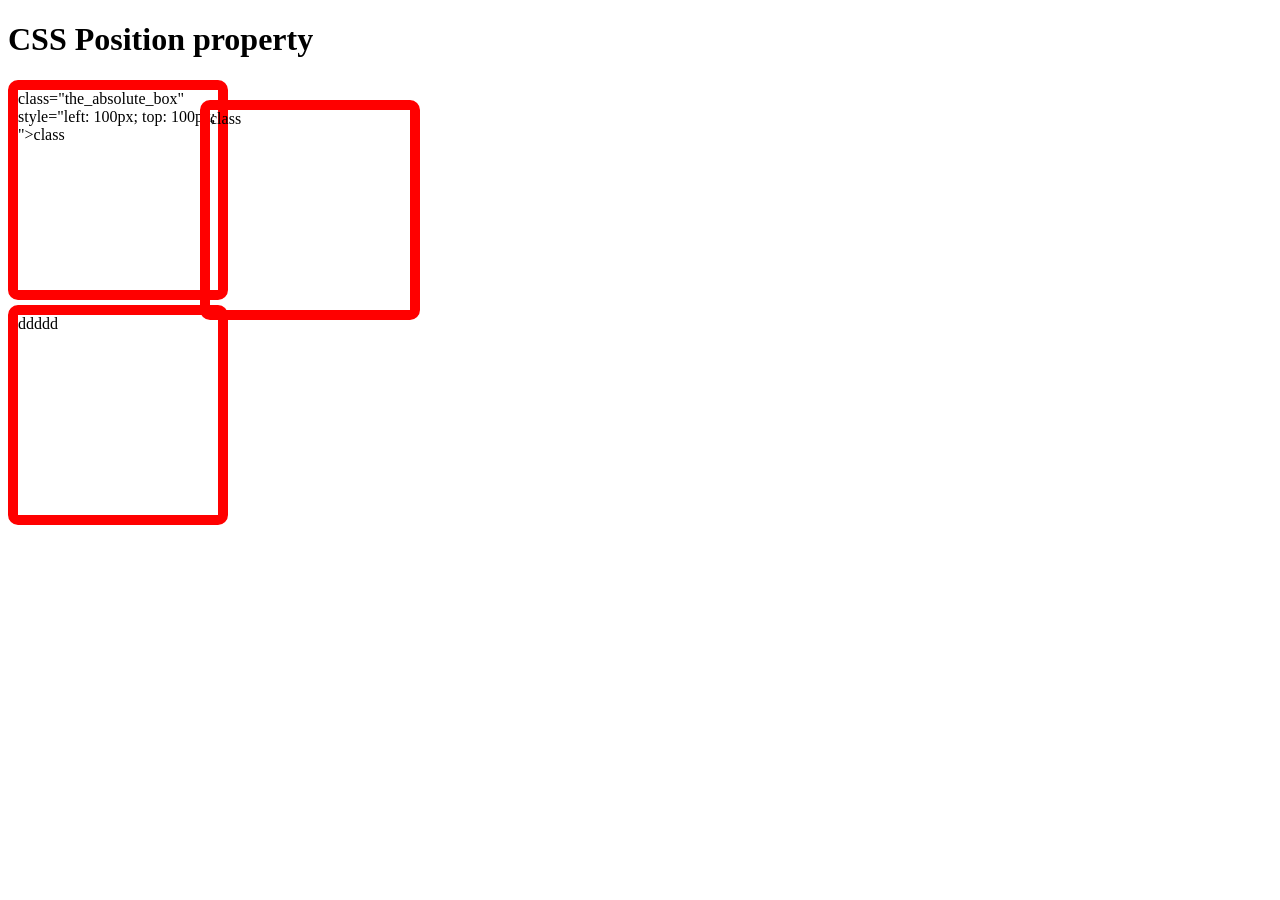
<file: ch10_layout_postion/index.html>
<!DOCTYPE html>
<html lang="en">
<head>
    <meta charset="UTF-8">
    <meta name="viewport" content="width=device-width, initial-scale=1.0">
    <title>postion</title>
    <link rel="stylesheet" href="style.css">
</head>
<body>
    <h1>CSS Position property</h1>

    <div>class="the_absolute_box" style="left: 100px; top: 100px; ">class</div>

    <div class="the_absolute_box" style="left: 200px; top: 100px; ">class</div>
    <div>ddddd</div>
    
</body>
</html>
</file>
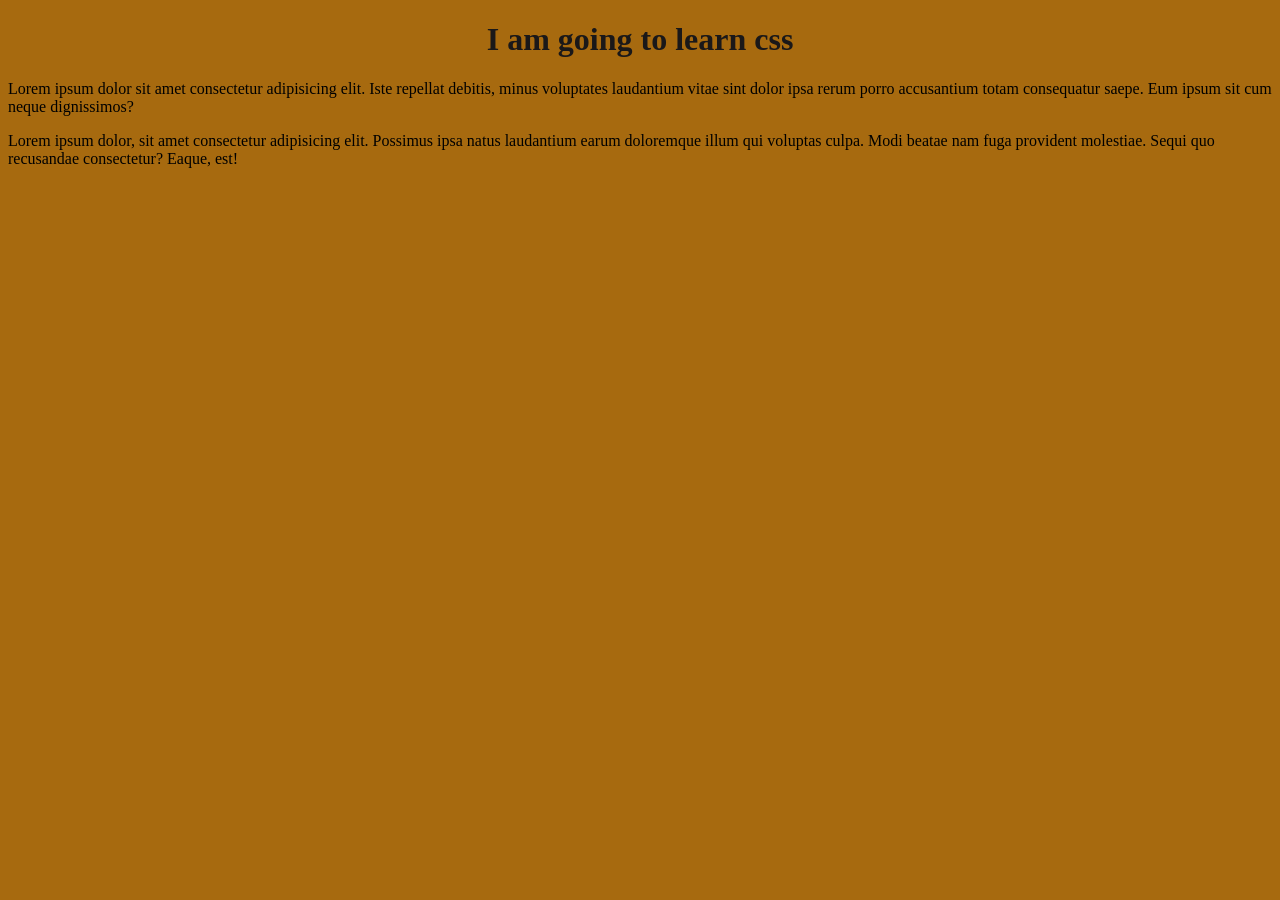
<file: ch1_intro_css/index.html>
<!DOCTYPE html>
<html lang="en">

<head>
    <meta charset="UTF-8">
    <meta name="viewport" content="width=pz, initial-scale=1.0">
    <title>Learning CSS</title>
    <link rel="stylesheet" href="style.css">

</head>

<body>
    <h1 id="first"> I am going to learn css</h1>
    <p id="second" class="shared_styling">Lorem ipsum dolor sit amet consectetur adipisicing elit. Iste repellat
        debitis, minus voluptates laudantium vitae sint dolor ipsa rerum porro accusantium totam consequatur saepe. Eum
        ipsum sit cum neque dignissimos?</p>

    <p id="third" class="shared_styling" `>Lorem ipsum dolor, sit amet consectetur adipisicing elit. Possimus ipsa natus
        laudantium earum doloremque illum qui voluptas culpa. Modi beatae nam fuga provident molestiae. Sequi quo
        recusandae consectetur? Eaque, est!</p>
</body>

</html>
</file>
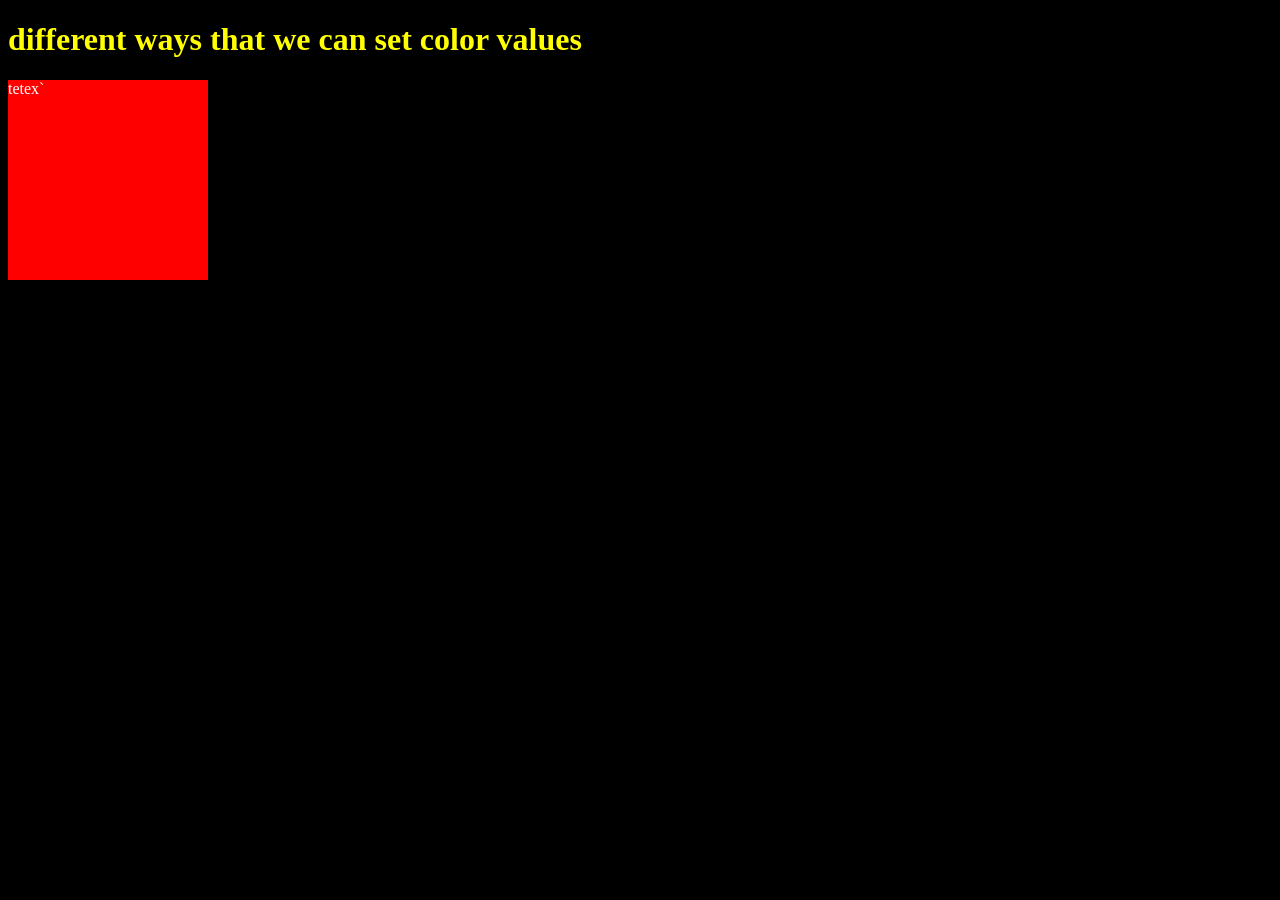
<file: ch2_colors_and_comment/index.html>
<!DOCTYPE html>
<html lang="en">
<head>
    <meta charset="UTF-8">
    <meta name="viewport" content="width=device-width, initial-scale=1.0">
    <title>colors and comments</title>
    <link rel="stylesheet" href="style.css"> 
</head>
<body>
    <h1>different ways that we can set color values</h1>

    <div>

      tetex`  
    </div>
</body>
</html>
</file>
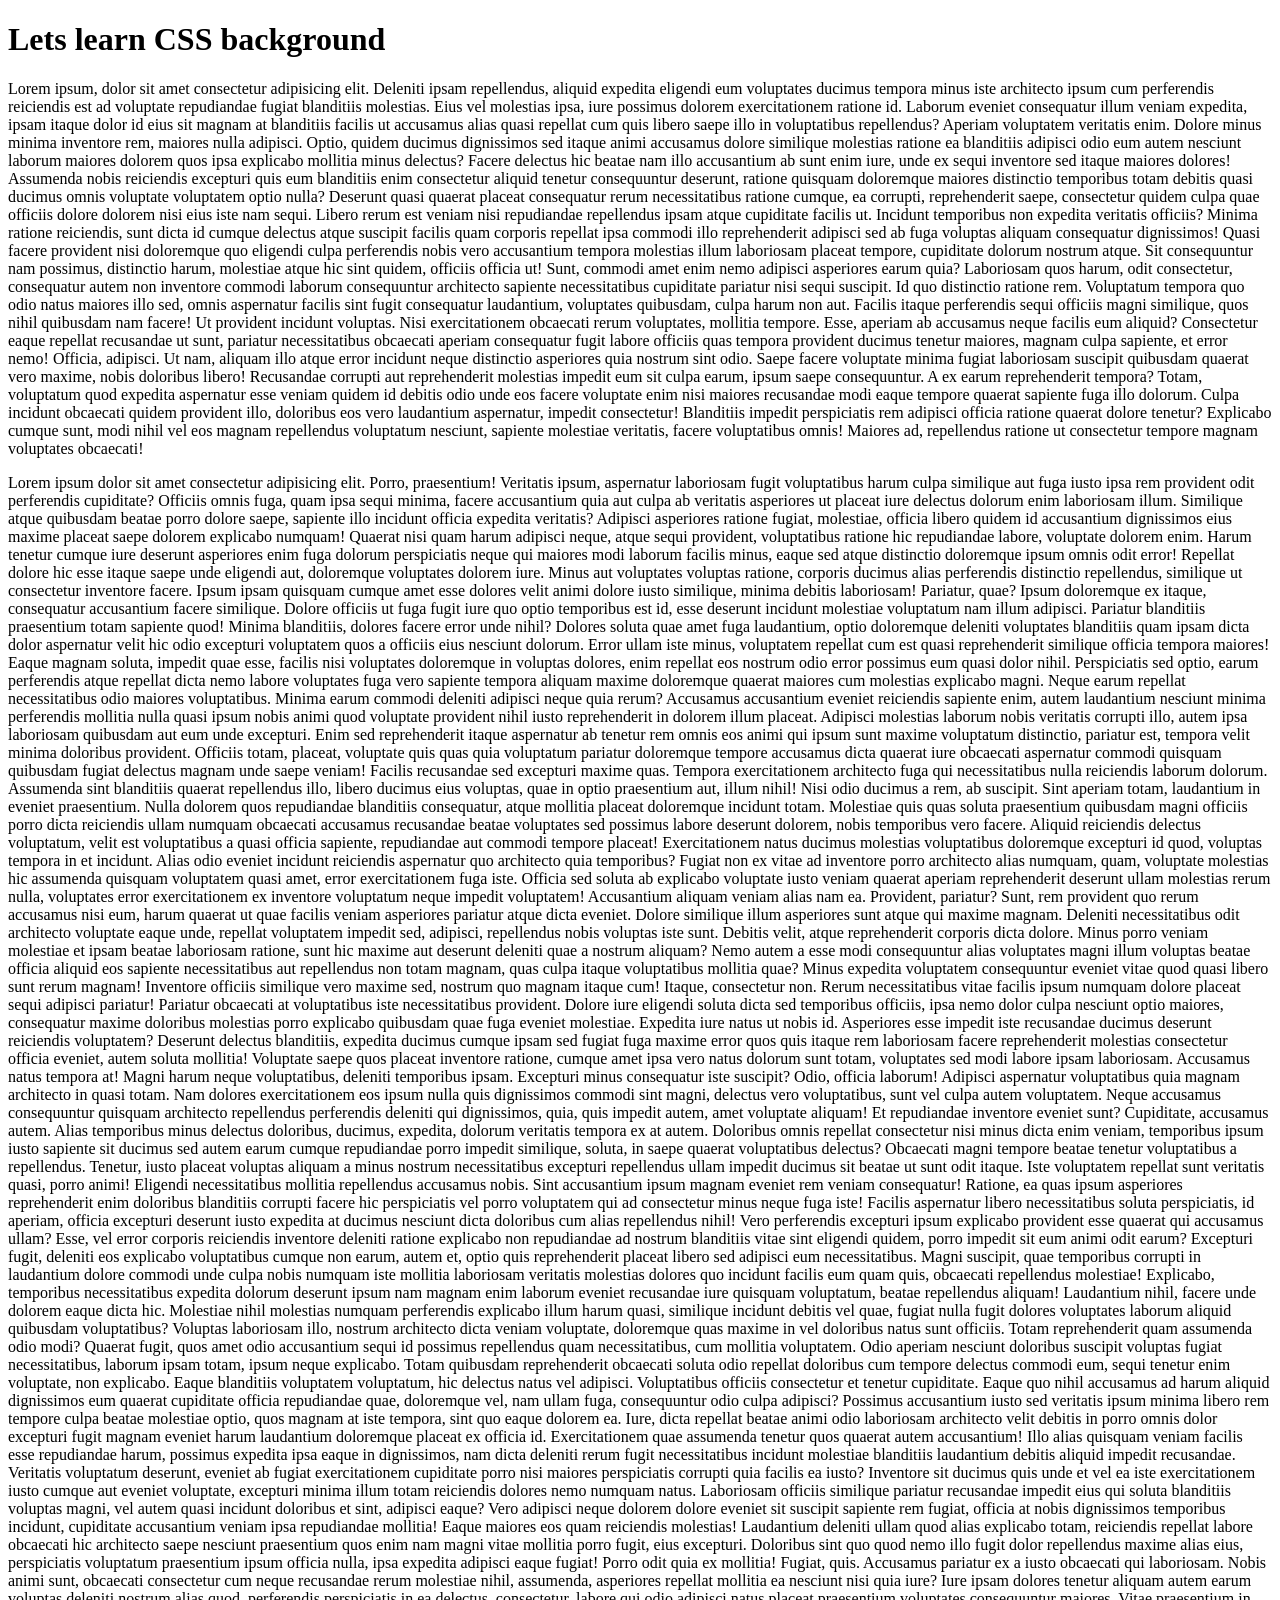
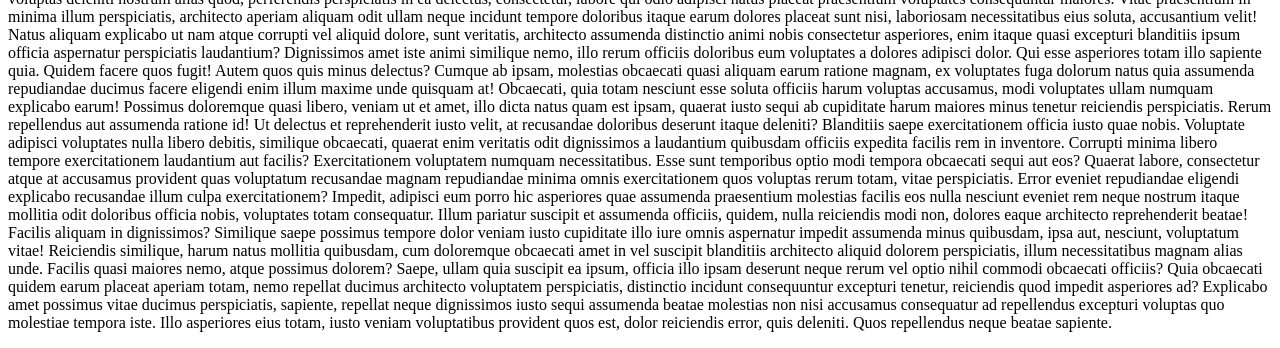
<file: ch3_Background/index.html>
<!DOCTYPE html>
<html lang="en">
<head>
    <meta charset="UTF-8">
    <meta name="viewport" content="width=device-width, initial-scale=1.0">
    <title>Document</title>
    <link rel="stylesheet" href="style.css">
</head>
<body>
    <h1>Lets learn CSS background</h1>
    <p>Lorem ipsum, dolor sit amet consectetur adipisicing elit. Deleniti ipsam repellendus, aliquid expedita eligendi eum voluptates ducimus tempora minus iste architecto ipsum cum perferendis reiciendis est ad voluptate repudiandae fugiat blanditiis molestias. Eius vel molestias ipsa, iure possimus dolorem exercitationem ratione id. Laborum eveniet consequatur illum veniam expedita, ipsam itaque dolor id eius sit magnam at blanditiis facilis ut accusamus alias quasi repellat cum quis libero saepe illo in voluptatibus repellendus? Aperiam voluptatem veritatis enim. Dolore minus minima inventore rem, maiores nulla adipisci. Optio, quidem ducimus dignissimos sed itaque animi accusamus dolore similique molestias ratione ea blanditiis adipisci odio eum autem nesciunt laborum maiores dolorem quos ipsa explicabo mollitia minus delectus? Facere delectus hic beatae nam illo accusantium ab sunt enim iure, unde ex sequi inventore sed itaque maiores dolores! Assumenda nobis reiciendis excepturi quis eum blanditiis enim consectetur aliquid tenetur consequuntur deserunt, ratione quisquam doloremque maiores distinctio temporibus totam debitis quasi ducimus omnis voluptate voluptatem optio nulla? Deserunt quasi quaerat placeat consequatur rerum necessitatibus ratione cumque, ea corrupti, reprehenderit saepe, consectetur quidem culpa quae officiis dolore dolorem nisi eius iste nam sequi. Libero rerum est veniam nisi repudiandae repellendus ipsam atque cupiditate facilis ut. Incidunt temporibus non expedita veritatis officiis? Minima ratione reiciendis, sunt dicta id cumque delectus atque suscipit facilis quam corporis repellat ipsa commodi illo reprehenderit adipisci sed ab fuga voluptas aliquam consequatur dignissimos! Quasi facere provident nisi doloremque quo eligendi culpa perferendis nobis vero accusantium tempora molestias illum laboriosam placeat tempore, cupiditate dolorum nostrum atque. Sit consequuntur nam possimus, distinctio harum, molestiae atque hic sint quidem, officiis officia ut! Sunt, commodi amet enim nemo adipisci asperiores earum quia? Laboriosam quos harum, odit consectetur, consequatur autem non inventore commodi laborum consequuntur architecto sapiente necessitatibus cupiditate pariatur nisi sequi suscipit. Id quo distinctio ratione rem. Voluptatum tempora quo odio natus maiores illo sed, omnis aspernatur facilis sint fugit consequatur laudantium, voluptates quibusdam, culpa harum non aut. Facilis itaque perferendis sequi officiis magni similique, quos nihil quibusdam nam facere! Ut provident incidunt voluptas. Nisi exercitationem obcaecati rerum voluptates, mollitia tempore. Esse, aperiam ab accusamus neque facilis eum aliquid? Consectetur eaque repellat recusandae ut sunt, pariatur necessitatibus obcaecati aperiam consequatur fugit labore officiis quas tempora provident ducimus tenetur maiores, magnam culpa sapiente, et error nemo! Officia, adipisci. Ut nam, aliquam illo atque error incidunt neque distinctio asperiores quia nostrum sint odio. Saepe facere voluptate minima fugiat laboriosam suscipit quibusdam quaerat vero maxime, nobis doloribus libero! Recusandae corrupti aut reprehenderit molestias impedit eum sit culpa earum, ipsum saepe consequuntur. A ex earum reprehenderit tempora? Totam, voluptatum quod expedita aspernatur esse veniam quidem id debitis odio unde eos facere voluptate enim nisi maiores recusandae modi eaque tempore quaerat sapiente fuga illo dolorum. Culpa incidunt obcaecati quidem provident illo, doloribus eos vero laudantium aspernatur, impedit consectetur! Blanditiis impedit perspiciatis rem adipisci officia ratione quaerat dolore tenetur? Explicabo cumque sunt, modi nihil vel eos magnam repellendus voluptatum nesciunt, sapiente molestiae veritatis, facere voluptatibus omnis! Maiores ad, repellendus ratione ut consectetur tempore magnam voluptates obcaecati!</p>
    <p>Lorem ipsum dolor sit amet consectetur adipisicing elit. Porro, praesentium! Veritatis ipsum, aspernatur laboriosam fugit voluptatibus harum culpa similique aut fuga iusto ipsa rem provident odit perferendis cupiditate? Officiis omnis fuga, quam ipsa sequi minima, facere accusantium quia aut culpa ab veritatis asperiores ut placeat iure delectus dolorum enim laboriosam illum. Similique atque quibusdam beatae porro dolore saepe, sapiente illo incidunt officia expedita veritatis? Adipisci asperiores ratione fugiat, molestiae, officia libero quidem id accusantium dignissimos eius maxime placeat saepe dolorem explicabo numquam! Quaerat nisi quam harum adipisci neque, atque sequi provident, voluptatibus ratione hic repudiandae labore, voluptate dolorem enim. Harum tenetur cumque iure deserunt asperiores enim fuga dolorum perspiciatis neque qui maiores modi laborum facilis minus, eaque sed atque distinctio doloremque ipsum omnis odit error! Repellat dolore hic esse itaque saepe unde eligendi aut, doloremque voluptates dolorem iure. Minus aut voluptates voluptas ratione, corporis ducimus alias perferendis distinctio repellendus, similique ut consectetur inventore facere. Ipsum ipsam quisquam cumque amet esse dolores velit animi dolore iusto similique, minima debitis laboriosam! Pariatur, quae? Ipsum doloremque ex itaque, consequatur accusantium facere similique. Dolore officiis ut fuga fugit iure quo optio temporibus est id, esse deserunt incidunt molestiae voluptatum nam illum adipisci. Pariatur blanditiis praesentium totam sapiente quod! Minima blanditiis, dolores facere error unde nihil? Dolores soluta quae amet fuga laudantium, optio doloremque deleniti voluptates blanditiis quam ipsam dicta dolor aspernatur velit hic odio excepturi voluptatem quos a officiis eius nesciunt dolorum. Error ullam iste minus, voluptatem repellat cum est quasi reprehenderit similique officia tempora maiores! Eaque magnam soluta, impedit quae esse, facilis nisi voluptates doloremque in voluptas dolores, enim repellat eos nostrum odio error possimus eum quasi dolor nihil. Perspiciatis sed optio, earum perferendis atque repellat dicta nemo labore voluptates fuga vero sapiente tempora aliquam maxime doloremque quaerat maiores cum molestias explicabo magni. Neque earum repellat necessitatibus odio maiores voluptatibus. Minima earum commodi deleniti adipisci neque quia rerum? Accusamus accusantium eveniet reiciendis sapiente enim, autem laudantium nesciunt minima perferendis mollitia nulla quasi ipsum nobis animi quod voluptate provident nihil iusto reprehenderit in dolorem illum placeat. Adipisci molestias laborum nobis veritatis corrupti illo, autem ipsa laboriosam quibusdam aut eum unde excepturi. Enim sed reprehenderit itaque aspernatur ab tenetur rem omnis eos animi qui ipsum sunt maxime voluptatum distinctio, pariatur est, tempora velit minima doloribus provident. Officiis totam, placeat, voluptate quis quas quia voluptatum pariatur doloremque tempore accusamus dicta quaerat iure obcaecati aspernatur commodi quisquam quibusdam fugiat delectus magnam unde saepe veniam! Facilis recusandae sed excepturi maxime quas. Tempora exercitationem architecto fuga qui necessitatibus nulla reiciendis laborum dolorum. Assumenda sint blanditiis quaerat repellendus illo, libero ducimus eius voluptas, quae in optio praesentium aut, illum nihil! Nisi odio ducimus a rem, ab suscipit. Sint aperiam totam, laudantium in eveniet praesentium. Nulla dolorem quos repudiandae blanditiis consequatur, atque mollitia placeat doloremque incidunt totam. Molestiae quis quas soluta praesentium quibusdam magni officiis porro dicta reiciendis ullam numquam obcaecati accusamus recusandae beatae voluptates sed possimus labore deserunt dolorem, nobis temporibus vero facere. Aliquid reiciendis delectus voluptatum, velit est voluptatibus a quasi officia sapiente, repudiandae aut commodi tempore placeat! Exercitationem natus ducimus molestias voluptatibus doloremque excepturi id quod, voluptas tempora in et incidunt. Alias odio eveniet incidunt reiciendis aspernatur quo architecto quia temporibus? Fugiat non ex vitae ad inventore porro architecto alias numquam, quam, voluptate molestias hic assumenda quisquam voluptatem quasi amet, error exercitationem fuga iste. Officia sed soluta ab explicabo voluptate iusto veniam quaerat aperiam reprehenderit deserunt ullam molestias rerum nulla, voluptates error exercitationem ex inventore voluptatum neque impedit voluptatem! Accusantium aliquam veniam alias nam ea. Provident, pariatur? Sunt, rem provident quo rerum accusamus nisi eum, harum quaerat ut quae facilis veniam asperiores pariatur atque dicta eveniet. Dolore similique illum asperiores sunt atque qui maxime magnam. Deleniti necessitatibus odit architecto voluptate eaque unde, repellat voluptatem impedit sed, adipisci, repellendus nobis voluptas iste sunt. Debitis velit, atque reprehenderit corporis dicta dolore. Minus porro veniam molestiae et ipsam beatae laboriosam ratione, sunt hic maxime aut deserunt deleniti quae a nostrum aliquam? Nemo autem a esse modi consequuntur alias voluptates magni illum voluptas beatae officia aliquid eos sapiente necessitatibus aut repellendus non totam magnam, quas culpa itaque voluptatibus mollitia quae? Minus expedita voluptatem consequuntur eveniet vitae quod quasi libero sunt rerum magnam! Inventore officiis similique vero maxime sed, nostrum quo magnam itaque cum! Itaque, consectetur non. Rerum necessitatibus vitae facilis ipsum numquam dolore placeat sequi adipisci pariatur! Pariatur obcaecati at voluptatibus iste necessitatibus provident. Dolore iure eligendi soluta dicta sed temporibus officiis, ipsa nemo dolor culpa nesciunt optio maiores, consequatur maxime doloribus molestias porro explicabo quibusdam quae fuga eveniet molestiae. Expedita iure natus ut nobis id. Asperiores esse impedit iste recusandae ducimus deserunt reiciendis voluptatem? Deserunt delectus blanditiis, expedita ducimus cumque ipsam sed fugiat fuga maxime error quos quis itaque rem laboriosam facere reprehenderit molestias consectetur officia eveniet, autem soluta mollitia! Voluptate saepe quos placeat inventore ratione, cumque amet ipsa vero natus dolorum sunt totam, voluptates sed modi labore ipsam laboriosam. Accusamus natus tempora at! Magni harum neque voluptatibus, deleniti temporibus ipsam. Excepturi minus consequatur iste suscipit? Odio, officia laborum! Adipisci aspernatur voluptatibus quia magnam architecto in quasi totam. Nam dolores exercitationem eos ipsum nulla quis dignissimos commodi sint magni, delectus vero voluptatibus, sunt vel culpa autem voluptatem. Neque accusamus consequuntur quisquam architecto repellendus perferendis deleniti qui dignissimos, quia, quis impedit autem, amet voluptate aliquam! Et repudiandae inventore eveniet sunt? Cupiditate, accusamus autem. Alias temporibus minus delectus doloribus, ducimus, expedita, dolorum veritatis tempora ex at autem. Doloribus omnis repellat consectetur nisi minus dicta enim veniam, temporibus ipsum iusto sapiente sit ducimus sed autem earum cumque repudiandae porro impedit similique, soluta, in saepe quaerat voluptatibus delectus? Obcaecati magni tempore beatae tenetur voluptatibus a repellendus. Tenetur, iusto placeat voluptas aliquam a minus nostrum necessitatibus excepturi repellendus ullam impedit ducimus sit beatae ut sunt odit itaque. Iste voluptatem repellat sunt veritatis quasi, porro animi! Eligendi necessitatibus mollitia repellendus accusamus nobis. Sint accusantium ipsum magnam eveniet rem veniam consequatur! Ratione, ea quas ipsum asperiores reprehenderit enim doloribus blanditiis corrupti facere hic perspiciatis vel porro voluptatem qui ad consectetur minus neque fuga iste! Facilis aspernatur libero necessitatibus soluta perspiciatis, id aperiam, officia excepturi deserunt iusto expedita at ducimus nesciunt dicta doloribus cum alias repellendus nihil! Vero perferendis excepturi ipsum explicabo provident esse quaerat qui accusamus ullam? Esse, vel error corporis reiciendis inventore deleniti ratione explicabo non repudiandae ad nostrum blanditiis vitae sint eligendi quidem, porro impedit sit eum animi odit earum? Excepturi fugit, deleniti eos explicabo voluptatibus cumque non earum, autem et, optio quis reprehenderit placeat libero sed adipisci eum necessitatibus. Magni suscipit, quae temporibus corrupti in laudantium dolore commodi unde culpa nobis numquam iste mollitia laboriosam veritatis molestias dolores quo incidunt facilis eum quam quis, obcaecati repellendus molestiae! Explicabo, temporibus necessitatibus expedita dolorum deserunt ipsum nam magnam enim laborum eveniet recusandae iure quisquam voluptatum, beatae repellendus aliquam! Laudantium nihil, facere unde dolorem eaque dicta hic. Molestiae nihil molestias numquam perferendis explicabo illum harum quasi, similique incidunt debitis vel quae, fugiat nulla fugit dolores voluptates laborum aliquid quibusdam voluptatibus? Voluptas laboriosam illo, nostrum architecto dicta veniam voluptate, doloremque quas maxime in vel doloribus natus sunt officiis. Totam reprehenderit quam assumenda odio modi? Quaerat fugit, quos amet odio accusantium sequi id possimus repellendus quam necessitatibus, cum mollitia voluptatem. Odio aperiam nesciunt doloribus suscipit voluptas fugiat necessitatibus, laborum ipsam totam, ipsum neque explicabo. Totam quibusdam reprehenderit obcaecati soluta odio repellat doloribus cum tempore delectus commodi eum, sequi tenetur enim voluptate, non explicabo. Eaque blanditiis voluptatem voluptatum, hic delectus natus vel adipisci. Voluptatibus officiis consectetur et tenetur cupiditate. Eaque quo nihil accusamus ad harum aliquid dignissimos eum quaerat cupiditate officia repudiandae quae, doloremque vel, nam ullam fuga, consequuntur odio culpa adipisci? Possimus accusantium iusto sed veritatis ipsum minima libero rem tempore culpa beatae molestiae optio, quos magnam at iste tempora, sint quo eaque dolorem ea. Iure, dicta repellat beatae animi odio laboriosam architecto velit debitis in porro omnis dolor excepturi fugit magnam eveniet harum laudantium doloremque placeat ex officia id. Exercitationem quae assumenda tenetur quos quaerat autem accusantium! Illo alias quisquam veniam facilis esse repudiandae harum, possimus expedita ipsa eaque in dignissimos, nam dicta deleniti rerum fugit necessitatibus incidunt molestiae blanditiis laudantium debitis aliquid impedit recusandae. Veritatis voluptatum deserunt, eveniet ab fugiat exercitationem cupiditate porro nisi maiores perspiciatis corrupti quia facilis ea iusto? Inventore sit ducimus quis unde et vel ea iste exercitationem iusto cumque aut eveniet voluptate, excepturi minima illum totam reiciendis dolores nemo numquam natus. Laboriosam officiis similique pariatur recusandae impedit eius qui soluta blanditiis voluptas magni, vel autem quasi incidunt doloribus et sint, adipisci eaque? Vero adipisci neque dolorem dolore eveniet sit suscipit sapiente rem fugiat, officia at nobis dignissimos temporibus incidunt, cupiditate accusantium veniam ipsa repudiandae mollitia! Eaque maiores eos quam reiciendis molestias! Laudantium deleniti ullam quod alias explicabo totam, reiciendis repellat labore obcaecati hic architecto saepe nesciunt praesentium quos enim nam magni vitae mollitia porro fugit, eius excepturi. Doloribus sint quo quod nemo illo fugit dolor repellendus maxime alias eius, perspiciatis voluptatum praesentium ipsum officia nulla, ipsa expedita adipisci eaque fugiat! Porro odit quia ex mollitia! Fugiat, quis. Accusamus pariatur ex a iusto obcaecati qui laboriosam. Nobis animi sunt, obcaecati consectetur cum neque recusandae rerum molestiae nihil, assumenda, asperiores repellat mollitia ea nesciunt nisi quia iure? Iure ipsam dolores tenetur aliquam autem earum voluptas deleniti nostrum alias quod, perferendis perspiciatis in ea delectus, consectetur, labore qui odio adipisci natus placeat praesentium voluptates consequuntur maiores. Vitae praesentium in minima illum perspiciatis, architecto aperiam aliquam odit ullam neque incidunt tempore doloribus itaque earum dolores placeat sunt nisi, laboriosam necessitatibus eius soluta, accusantium velit! Natus aliquam explicabo ut nam atque corrupti vel aliquid dolore, sunt veritatis, architecto assumenda distinctio animi nobis consectetur asperiores, enim itaque quasi excepturi blanditiis ipsum officia aspernatur perspiciatis laudantium? Dignissimos amet iste animi similique nemo, illo rerum officiis doloribus eum voluptates a dolores adipisci dolor. Qui esse asperiores totam illo sapiente quia. Quidem facere quos fugit! Autem quos quis minus delectus? Cumque ab ipsam, molestias obcaecati quasi aliquam earum ratione magnam, ex voluptates fuga dolorum natus quia assumenda repudiandae ducimus facere eligendi enim illum maxime unde quisquam at! Obcaecati, quia totam nesciunt esse soluta officiis harum voluptas accusamus, modi voluptates ullam numquam explicabo earum! Possimus doloremque quasi libero, veniam ut et amet, illo dicta natus quam est ipsam, quaerat iusto sequi ab cupiditate harum maiores minus tenetur reiciendis perspiciatis. Rerum repellendus aut assumenda ratione id! Ut delectus et reprehenderit iusto velit, at recusandae doloribus deserunt itaque deleniti? Blanditiis saepe exercitationem officia iusto quae nobis. Voluptate adipisci voluptates nulla libero debitis, similique obcaecati, quaerat enim veritatis odit dignissimos a laudantium quibusdam officiis expedita facilis rem in inventore. Corrupti minima libero tempore exercitationem laudantium aut facilis? Exercitationem voluptatem numquam necessitatibus. Esse sunt temporibus optio modi tempora obcaecati sequi aut eos? Quaerat labore, consectetur atque at accusamus provident quas voluptatum recusandae magnam repudiandae minima omnis exercitationem quos voluptas rerum totam, vitae perspiciatis. Error eveniet repudiandae eligendi explicabo recusandae illum culpa exercitationem? Impedit, adipisci eum porro hic asperiores quae assumenda praesentium molestias facilis eos nulla nesciunt eveniet rem neque nostrum itaque mollitia odit doloribus officia nobis, voluptates totam consequatur. Illum pariatur suscipit et assumenda officiis, quidem, nulla reiciendis modi non, dolores eaque architecto reprehenderit beatae! Facilis aliquam in dignissimos? Similique saepe possimus tempore dolor veniam iusto cupiditate illo iure omnis aspernatur impedit assumenda minus quibusdam, ipsa aut, nesciunt, voluptatum vitae! Reiciendis similique, harum natus mollitia quibusdam, cum doloremque obcaecati amet in vel suscipit blanditiis architecto aliquid dolorem perspiciatis, illum necessitatibus magnam alias unde. Facilis quasi maiores nemo, atque possimus dolorem? Saepe, ullam quia suscipit ea ipsum, officia illo ipsam deserunt neque rerum vel optio nihil commodi obcaecati officiis? Quia obcaecati quidem earum placeat aperiam totam, nemo repellat ducimus architecto voluptatem perspiciatis, distinctio incidunt consequuntur excepturi tenetur, reiciendis quod impedit asperiores ad? Explicabo amet possimus vitae ducimus perspiciatis, sapiente, repellat neque dignissimos iusto sequi assumenda beatae molestias non nisi accusamus consequatur ad repellendus excepturi voluptas quo molestiae tempora iste. Illo asperiores eius totam, iusto veniam voluptatibus provident quos est, dolor reiciendis error, quis deleniti. Quos repellendus neque beatae sapiente.</p>

</body>
</html>
</file>
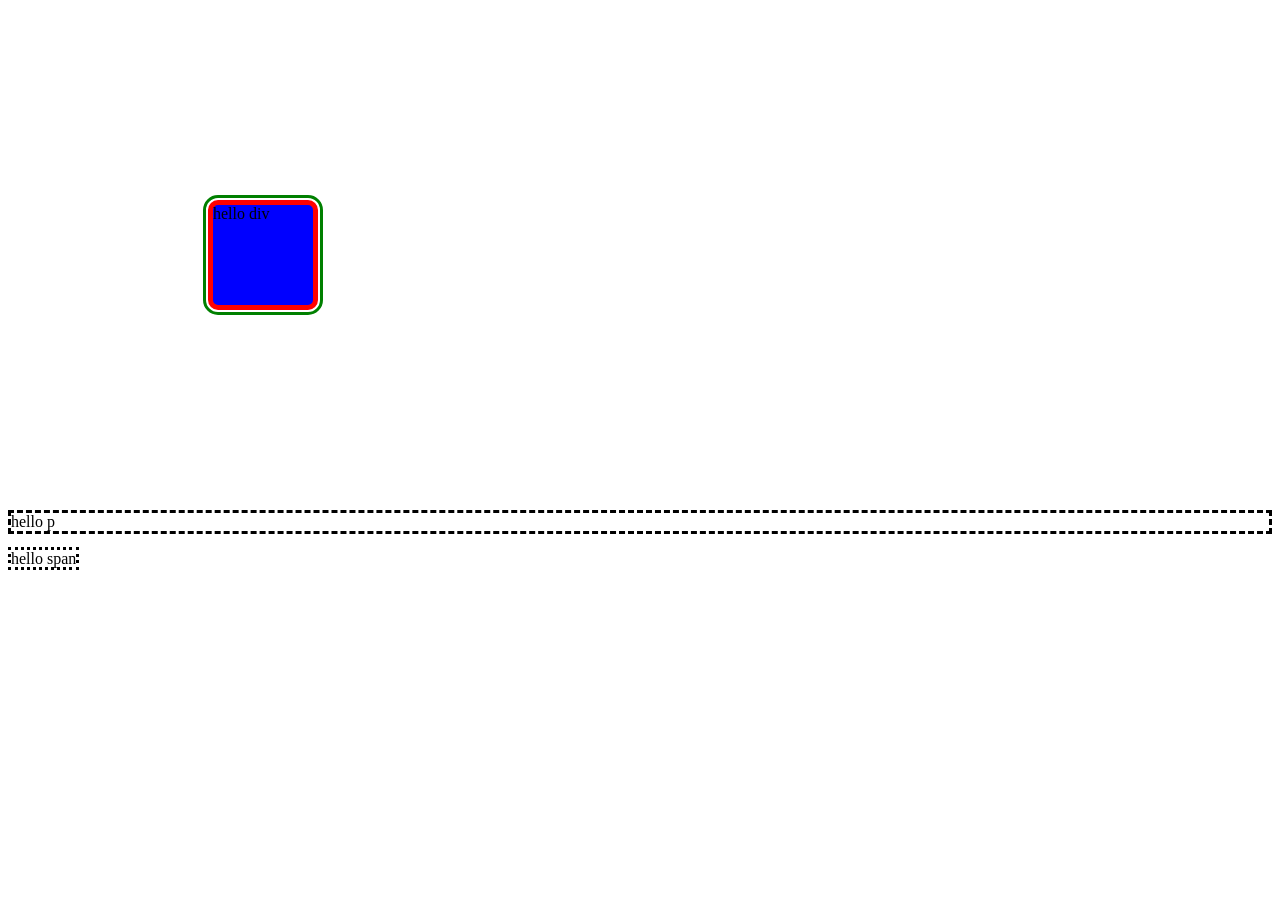
<file: ch4_border_outline/index.html>
<!DOCTYPE html>
<html lang="en">
<head>
    <meta charset="UTF-8">
    <meta name="viewport" content="width=device-width, initial-scale=1.0">
    <title>Document</title>
    <link rel="stylesheet" href="style.css">
    <div>hello div</div>
    <p>hello p</p>
    <span>hello span</span>

<body>
    
</body>
</html>
</file>
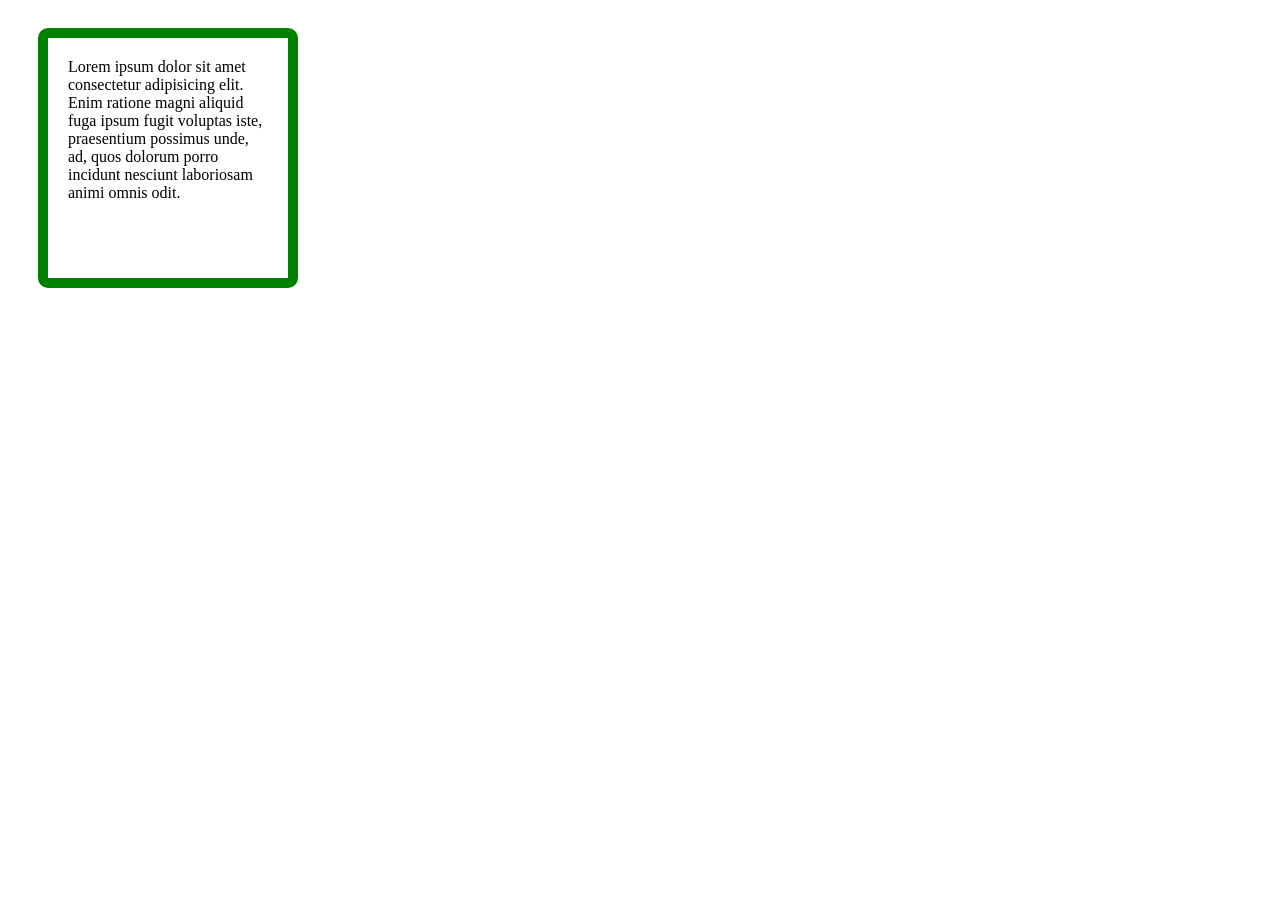
<file: ch5_marging_padding/index.html>
<!DOCTYPE html>
<html lang="en">
<head>
    <meta charset="UTF-8">
    <meta name="viewport" content="width=device-width, initial-scale=1.0">
    <title>Document</title>
    <link rel="stylesheet" href="style.css">
    <div>Lorem ipsum dolor sit amet consectetur adipisicing elit. Enim ratione magni aliquid fuga ipsum fugit voluptas iste, praesentium possimus unde, ad, quos dolorum porro incidunt nesciunt laboriosam animi omnis odit.</div>
    <!-- <div></div>
    <div></div>
    <div></div>
    <div></div>
    <div></div>
    <div></div>
    <div></div> -->
</head>
<body>
    
</body>
</html>
</file>
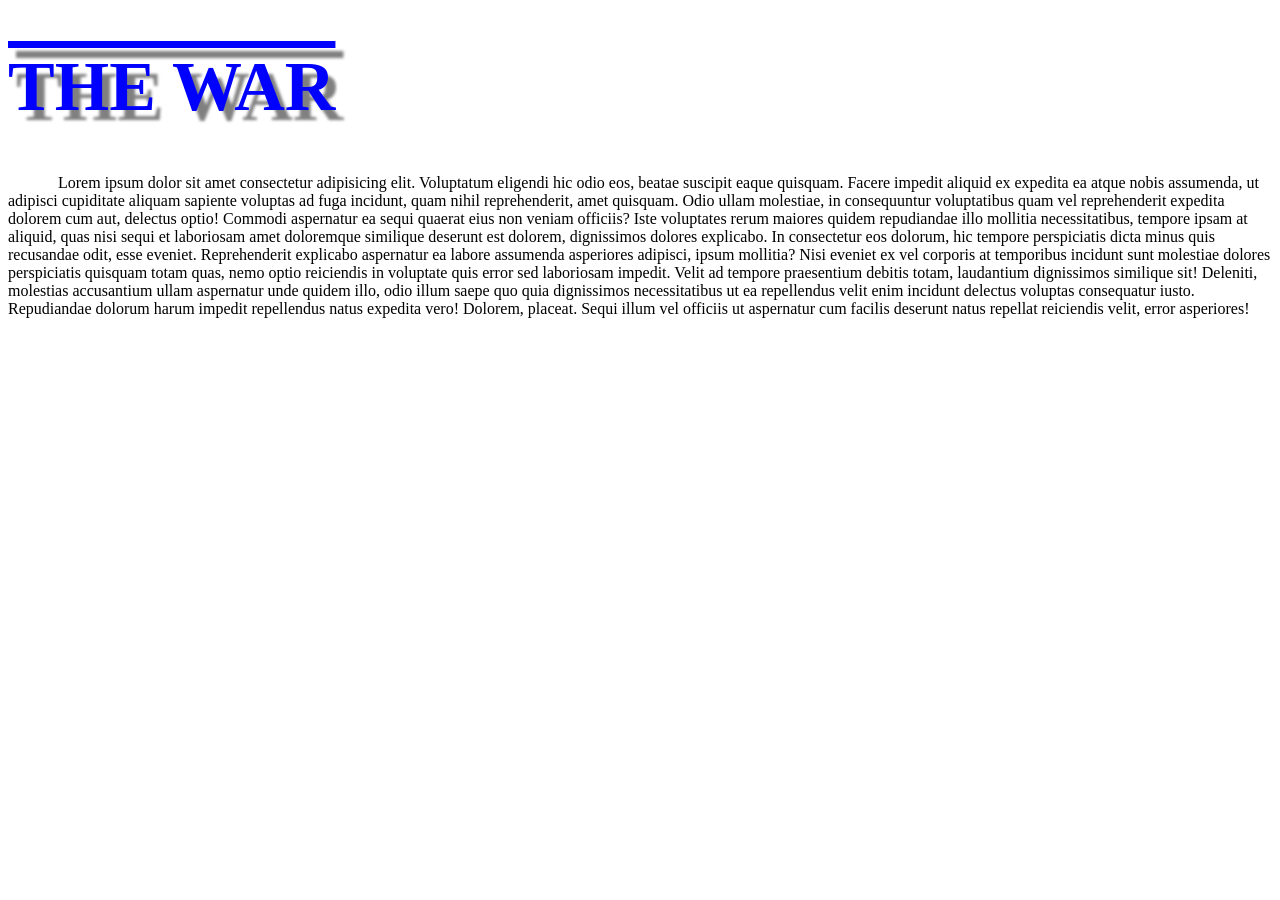
<file: ch6_text_formatting/index.html>
<!DOCTYPE html>
<html lang="en">
<head>
    <meta charset="UTF-8">
    <meta name="viewport" content="width=device-width, initial-scale=1.0">
    <title>Document</title>
    <link rel="stylesheet" href="style.css">
    
    <h1>The war</h1>
    <p>Lorem ipsum dolor sit amet consectetur adipisicing elit. Voluptatum eligendi hic odio eos, beatae suscipit eaque quisquam. Facere impedit aliquid ex expedita ea atque nobis assumenda, ut adipisci cupiditate aliquam sapiente voluptas ad fuga incidunt, quam nihil reprehenderit, amet quisquam. Odio ullam molestiae, in consequuntur voluptatibus quam vel reprehenderit expedita dolorem cum aut, delectus optio! Commodi aspernatur ea sequi quaerat eius non veniam officiis? Iste voluptates rerum maiores quidem repudiandae illo mollitia necessitatibus, tempore ipsam at aliquid, quas nisi sequi et laboriosam amet doloremque similique deserunt est dolorem, dignissimos dolores explicabo. In consectetur eos dolorum, hic tempore perspiciatis dicta minus quis recusandae odit, esse eveniet. Reprehenderit explicabo aspernatur ea labore assumenda asperiores adipisci, ipsum mollitia? Nisi eveniet ex vel corporis at temporibus incidunt sunt molestiae dolores perspiciatis quisquam totam quas, nemo optio reiciendis in voluptate quis error sed laboriosam impedit. Velit ad tempore praesentium debitis totam, laudantium dignissimos similique sit! Deleniti, molestias accusantium ullam aspernatur unde quidem illo, odio illum saepe quo quia dignissimos necessitatibus ut ea repellendus velit enim incidunt delectus voluptas consequatur iusto. Repudiandae dolorum harum impedit repellendus natus expedita vero! Dolorem, placeat. Sequi illum vel officiis ut aspernatur cum facilis deserunt natus repellat reiciendis velit, error asperiores!</p>
</head>
<body>
    
</body>
</html>
</file>
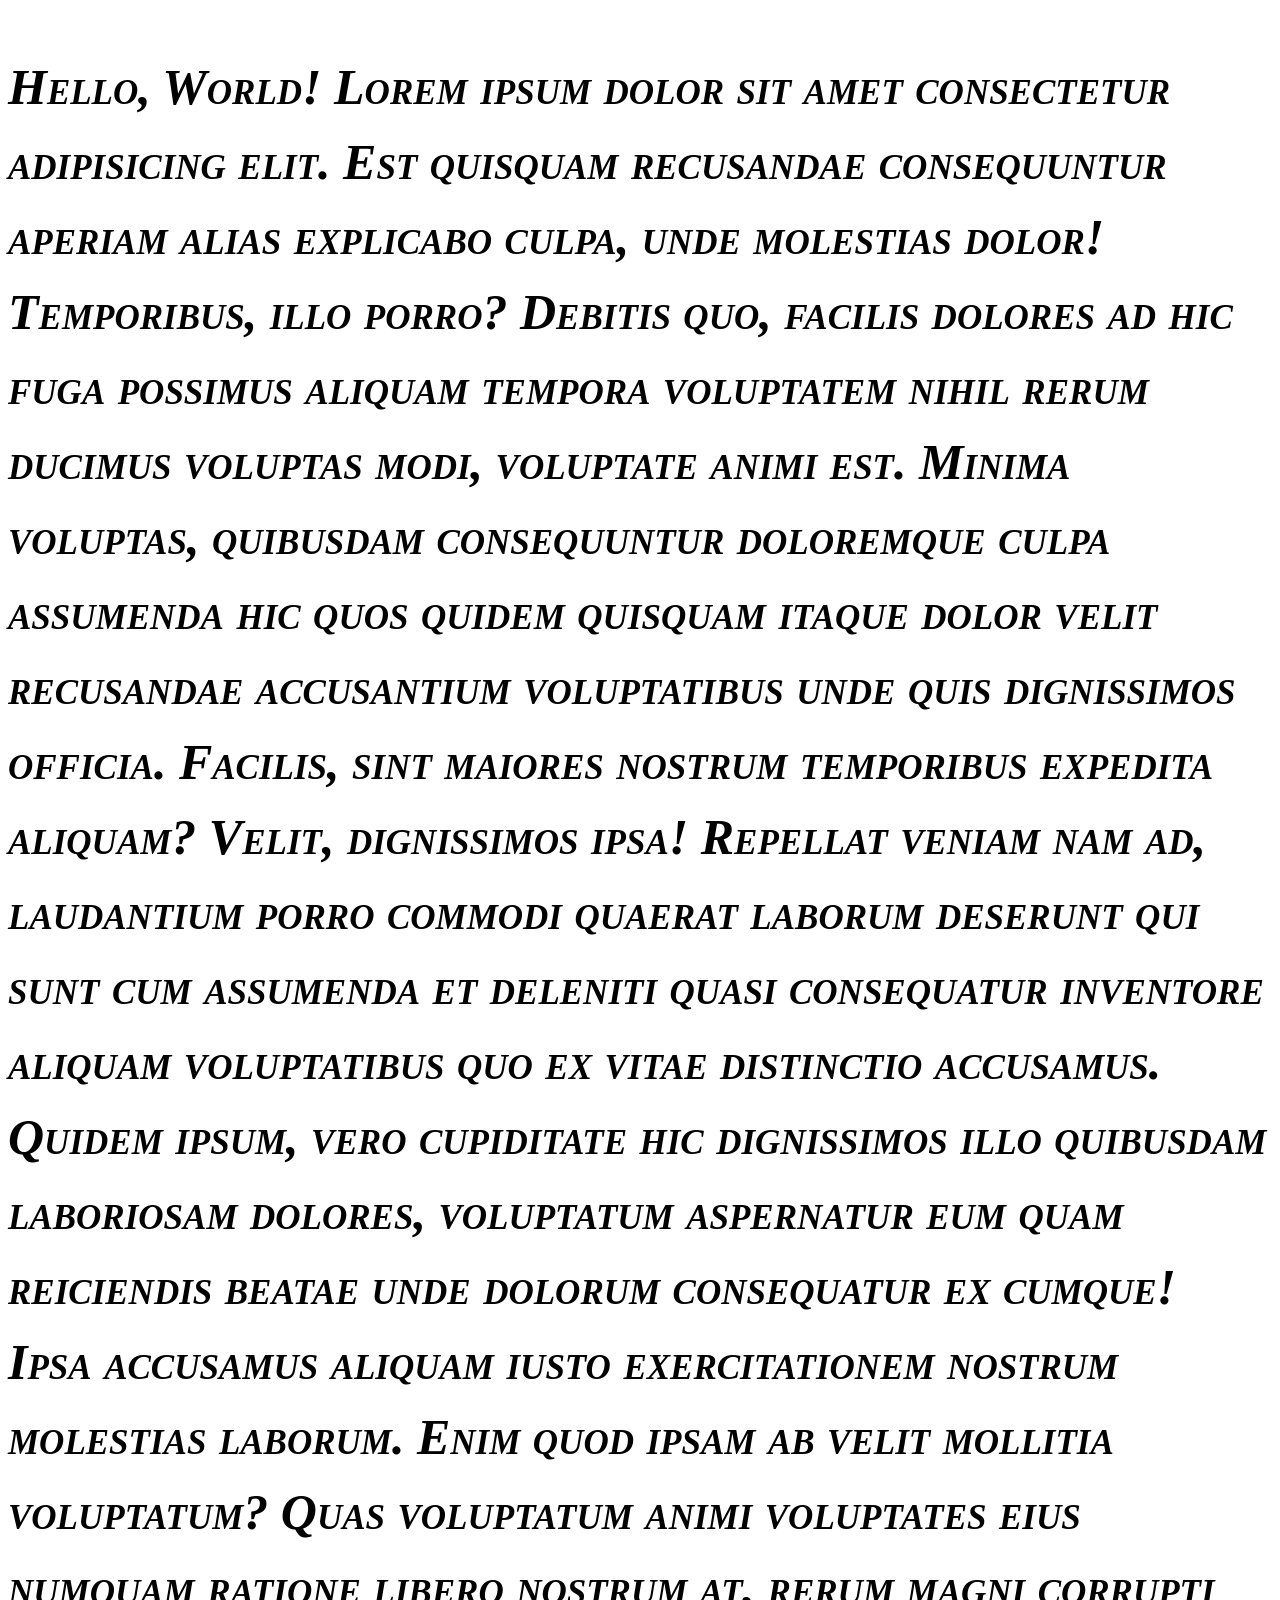
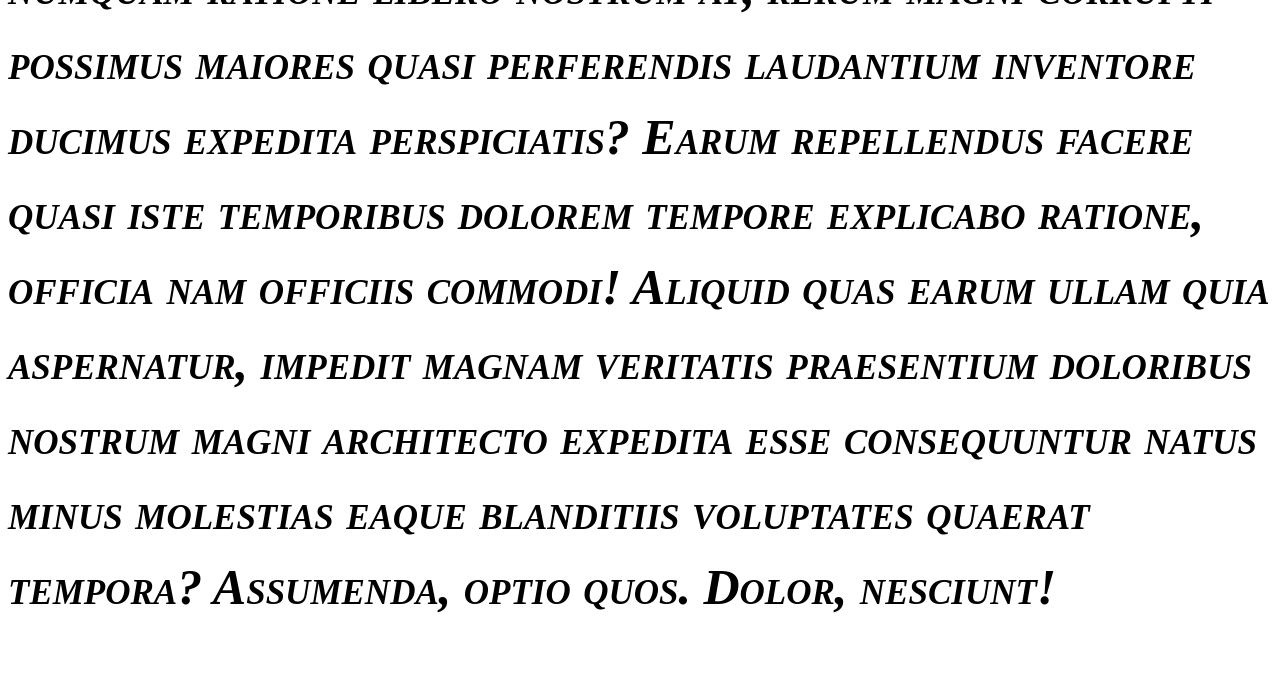
<file: ch7_font/index.html>
<!DOCTYPE html>
<html lang="en">
<head>
    <meta charset="UTF-8">
    <meta name="viewport" content="width=device-width, initial-scale=1.0">
    <title>Document</title>
    <link rel="stylesheet" href="style.css">

</head>
<body>
    <p>Hello, World! Lorem ipsum dolor sit amet consectetur adipisicing elit. Est quisquam recusandae consequuntur aperiam alias explicabo culpa, unde molestias dolor! Temporibus, illo porro? Debitis quo, facilis dolores ad hic fuga possimus aliquam tempora voluptatem nihil rerum ducimus voluptas modi, voluptate animi est. Minima voluptas, quibusdam consequuntur doloremque culpa assumenda hic quos quidem quisquam itaque dolor velit recusandae accusantium voluptatibus unde quis dignissimos officia. Facilis, sint maiores nostrum temporibus expedita aliquam? Velit, dignissimos ipsa! Repellat veniam nam ad, laudantium porro commodi quaerat laborum deserunt qui sunt cum assumenda et deleniti quasi consequatur inventore aliquam voluptatibus quo ex vitae distinctio accusamus. Quidem ipsum, vero cupiditate hic dignissimos illo quibusdam laboriosam dolores, voluptatum aspernatur eum quam reiciendis beatae unde dolorum consequatur ex cumque! Ipsa accusamus aliquam iusto exercitationem nostrum molestias laborum. Enim quod ipsam ab velit mollitia voluptatum? Quas voluptatum animi voluptates eius numquam ratione libero nostrum at, rerum magni corrupti possimus maiores quasi perferendis laudantium inventore ducimus expedita perspiciatis? Earum repellendus facere quasi iste temporibus dolorem tempore explicabo ratione, officia nam officiis commodi! Aliquid quas earum ullam quia aspernatur, impedit magnam veritatis praesentium doloribus nostrum magni architecto expedita esse consequuntur natus minus molestias eaque blanditiis voluptates quaerat tempora? Assumenda, optio quos. Dolor, nesciunt!</p>
</body>
</html>
</file>
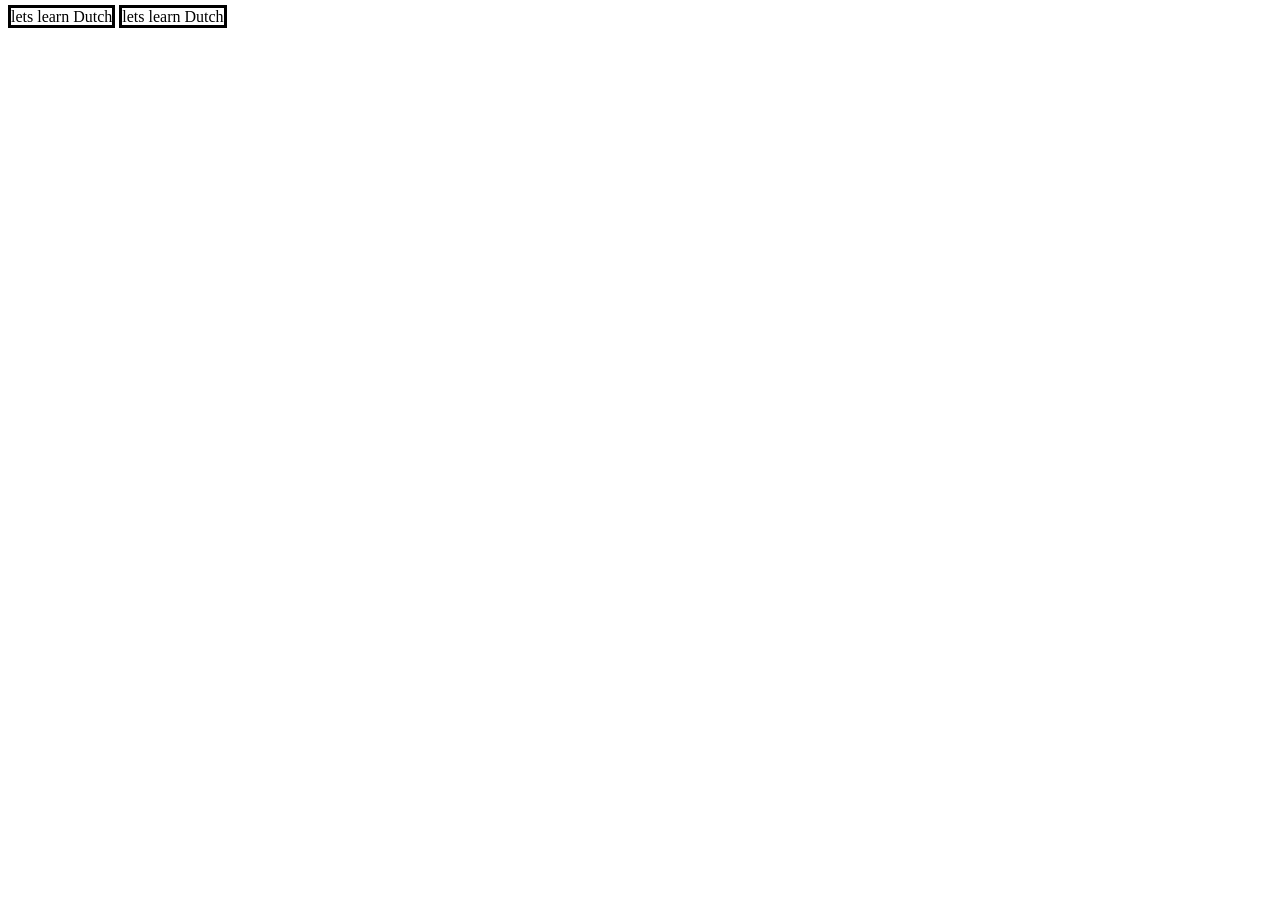
<file: ch8_block_inline/index.html>
<!DOCTYPE html>
<html lang="en">
<head>
    <meta charset="UTF-8">
    <meta name="viewport" content="width=device-width, initial-scale=1.0">
    <title>Document</title>
    <link rel="stylesheet" href="style.css">

</head>
<body>
    <span>lets learn Dutch</span>
    
    <span>lets learn Dutch</span>

</body>
</html>
</file>
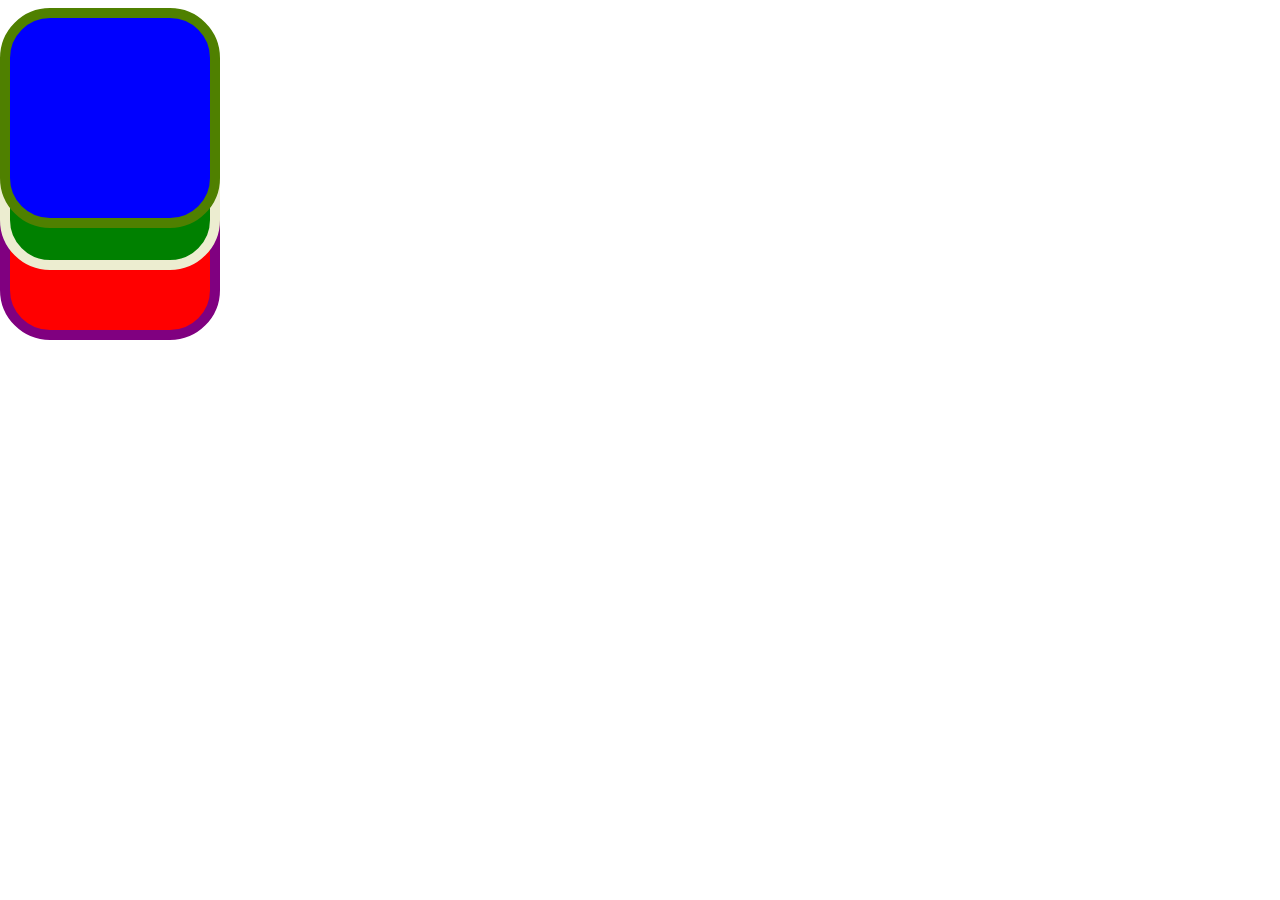
<file: ch10_layout_postion/z-index/index.html>
<!DOCTYPE html>
<html lang="en">
<head>
    <meta charset="UTF-8">
    <meta name="viewport" content="width=device-width, initial-scale=1.0">
    <title>z-index</title>
    <link rel="stylesheet" href="style.css">

</head>
<body>
<div class="red_div"></div>
<div class="green_div"></div>
<div class="blue_div"></div>
</body>
</html>
</file>
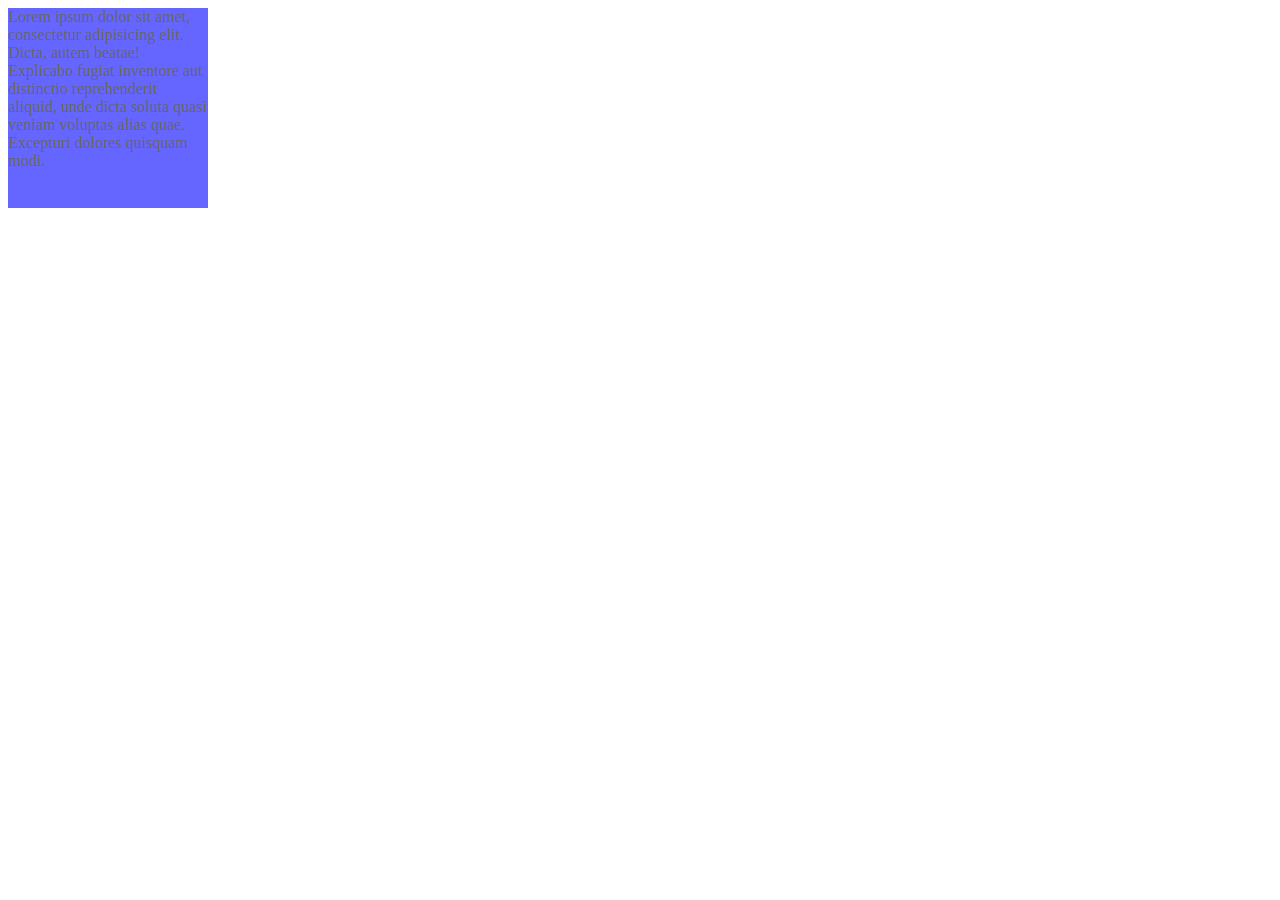
<file: ch3_Background/index2.html>
<!DOCTYPE html>
<html lang="en">
<head>
    <meta charset="UTF-8">
    <meta name="viewport" content="width=device-width, initial-scale=1.0">
    <title>Document</title>
    <link rel="stylesheet" href="style.css">
</head>
<body>
   <div>Lorem ipsum dolor sit amet, consectetur adipisicing elit. Dicta, autem beatae! Explicabo fugiat inventore aut distinctio reprehenderit aliquid, unde dicta soluta quasi veniam voluptas alias quae. Excepturi dolores quisquam modi.</div>
</body>
</html>
</file>
<file: ch10_layout_postion/style.css>
div {
    position: static;
border-style: solid;
border-width: 10px;
border-color: red;
border-radius: 10px;
    height: 200px;
    width: 200px;
    margin-bottom: 5px;
}
.the_relative_box {
    position: relative;
left: 100px;

}
.the_absolute_box {
    position: absolute;
    top: 0px;
    left:   0px;
</file>
<file: ch1_intro_css/style.css>
< {
    color: rgb(242, 250, 251);
    font-size: 20px;
    text-transform: capitalize;
}



body {
    background-color: rgb(167, 106, 15);
}

#first {
    text-align: center;
    color: rgb(26, 24, 25);
}

</style>
</file>
<file: ch2_colors_and_comment/style.css>
h1 {
    /* using color names */
    /* color: green;` */

    /* rgb */
    /* color: rgb(125, 125, 125); */

    /* hexdecimal */ 
    color: #ff0;
}

body
{
    background-color: rgb(0, 0, 0);
}

div {
color: white;
height: 200px;width: ;width: 200px;
background-color: red;
opacity:  1;

}
</file>
<file: ch3_Background/style.css>
body {
/* 
    /* background-color: yellow;
    /* background-image: url("https://www.shutterstock.com/image-vector/blue-background-images-free-download-260nw-2352064533.jpg"); */
/* background-repeat: no-repeat; */
/* background-size: cover; */
/* background-position: top right;
background-attachment: scroll; */
/* background: no-repeat fixed cover url("https://www.shutterstock.com/image-vector/blue-background-images-free-download-260nw-2352064533.jpg"); */

    

/* }  */
div {
 height: 200px;
width: 200px;
background-color: blue;
opacity: 0.6;

}`
</file>
<file: ch4_border_outline/style.css>
div {
    border-style: solid;
    width: 100px;
    height: 100px;

    border-radius: 10px;
    border: solid 5px red;
background-color: blue;
margin: 200px;
outline-style: solid;
outline: width 5px solid green;
outline-color: green;
outline-offset: 2px;



}


p{
    border-style: dashed;
}
span {
    border-style: dotted;
}
</file>
<file: ch5_marging_padding/style.css>
div {
 height: 200px;
    width: 200px;
       border-style: solid;
    border-width: 10px;
border-color: green;
border-radius: 10px;
display: inline-block;
/* margin-top: 20px;
margin-right: 20px;
margin-bottom: 20px;
margin-left: 20px; */
margin: 20px 5px 10px 30px; 

padding: 20px;
padding: 20px;
padding: 20px;
padding: 20px; */






}
</file>
<file: ch6_text_formatting/style.css>
h1 {
    color: blue;
    text-decoration: overline;
    text-transform: uppercase;
    font-size: 70px;
    text-shadow: 8px 10px 3px grey
}
p {
    text-indent: 50px;
}
</file>
<file: ch7_font/style.css>
p {
/* font-size: 50px;
font-family: cursive;
font-style: italic;
font-variant: small-caps; */
/* font-weight: bold; */
font: italic small-caps bold 50px/1.5 cursive;


}
</file>
<file: ch8_block_inline/style.css>
span {
border-style: solid
;

}
</file>
<file: ch10_layout_postion/z-index/style.css>
.red_div {
    position: absolute;
    left: 0;
    top: 120px;
    height: 200px;
    width: 200px;
    border: solid 10px  purple;
    border-radius: 50px; 
    background-color: red;
}
.green_div {
    position: absolute;
        left: 0;
        top: 50px;
    height: 200px;
    width: 200px;
    border: solid 10px rgb(236, 237, 208);
    border-radius: 50px;
    background-color: green;
}
.blue_div {
    position: absolute;
        left: 0;
        top: 100;
    height: 200px;
    width: 200px;
    border: solid 10px rgb(79, 128, 0);
    border-radius: 50px;
    background-color: blue;
}
</file>
